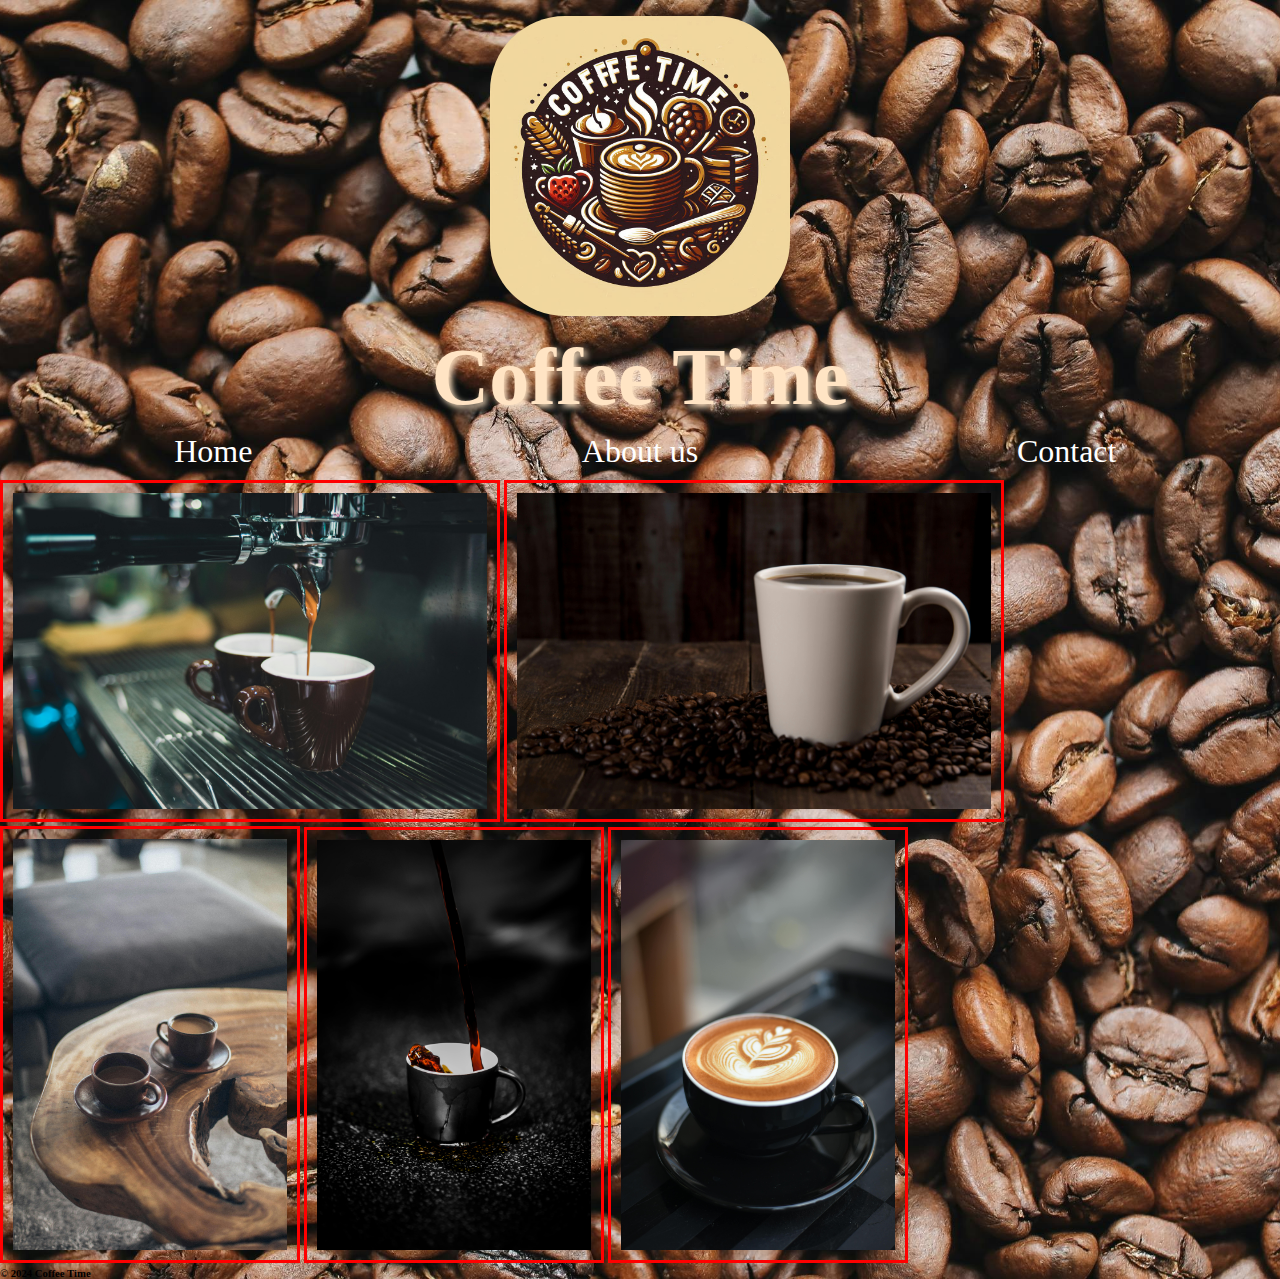
<file: index.html>
<!DOCTYPE html>
<html lang="en">
<head>
    <meta charset="UTF-8">
    <meta name="viewport" content="width=device-width, initial-scale=1.0">
    <link rel="stylesheet" href="css\stylesheet-index.css">
    <title>Coffe Time</title>
</head>
<body>
<header>
    <img src="images/logo.jpeg"
     alt="coffee time logo"/>
    <h2>Coffee Time</h2>

    <nav>
        <ul>
            <li><a href="index.html">Home</a></li>
            <li><a href="about.html">About us</a></li>
            <li><a href="contact.html">Contact</a></li>
        </ul>
    </nav>
</header>

<main>
    
    <section>
        <figure >
        <img src="images/pexels-chevanon-324028.jpg"
        width="500" alt="photo by chevanon" style="display: inline-block;padding: 10px;border: 3px solid red;"/>
        <img src="images/pexels-ifreestock-585753.jpg"
        width="500" alt="photo by ifreestock" style="display: inline-block;padding: 10px;border: 3px solid red;"/>
        <br />
        <img src="images/pexels-elina-sazonova-1907071.jpg"
        width="300" alt="photo by elina-sazonova" style="display: inline-block;padding: 10px;border: 3px solid red;"/>
        <img src="images/pexels-lood-goosen-508841-1235706.jpg"
        width="300" alt="photo by lood goosen" style="display: inline-block;padding: 10px;border: 3px solid red;"/>
        <img src="images/pexels-chevanon-312418.jpg"
        width="300" alt="photo by chevanon" style="display: inline-block;padding: 10px;border: 3px solid red;"/>
        
        </figure>
   
    </section>
</main>
<footer>
    <p><h6>© 2024 Coffee Time</h6></p>
</footer>
</body>
</html>
</file>
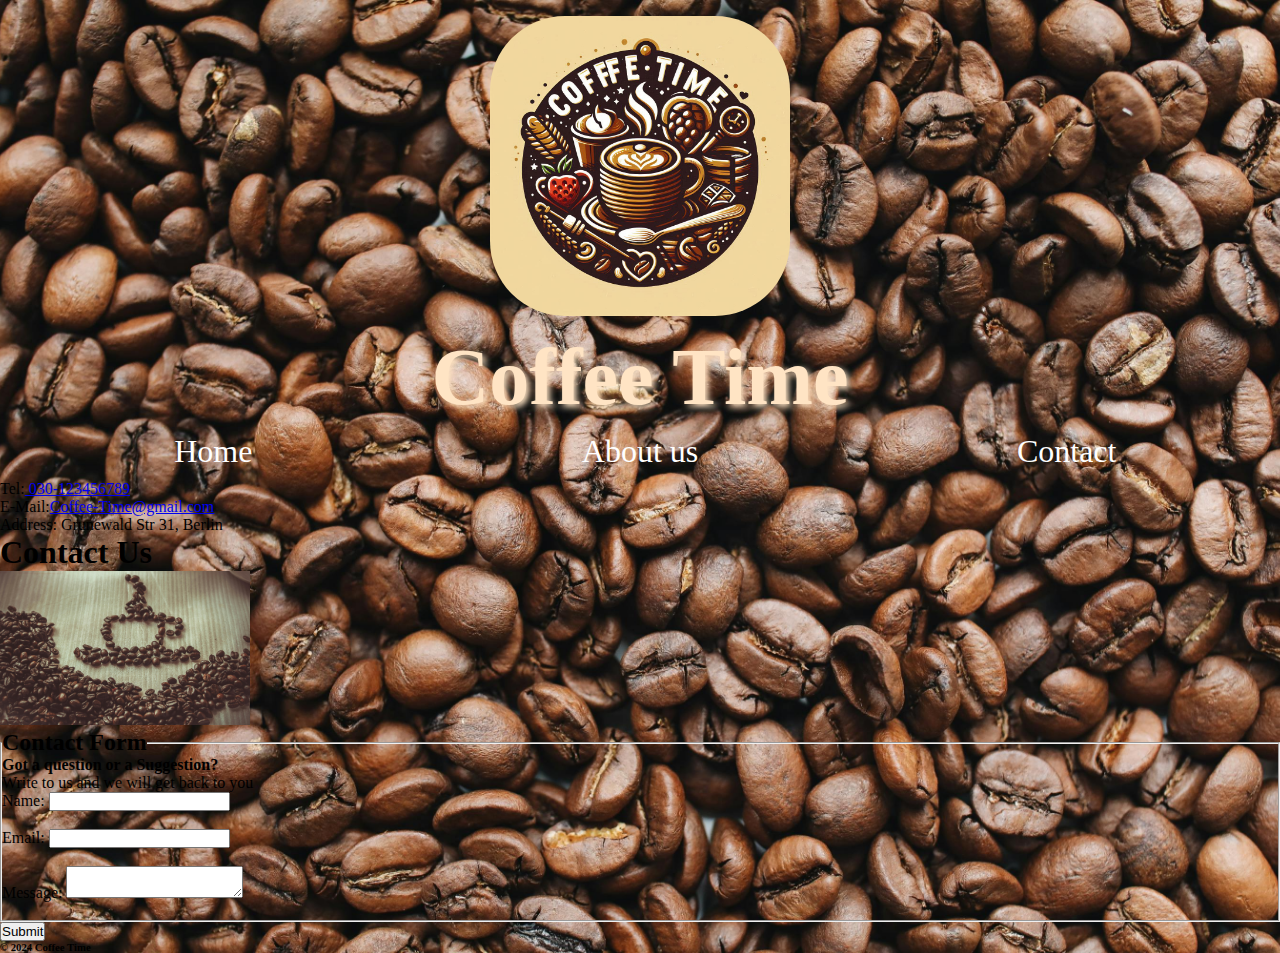
<file: contact.html>
<!DOCTYPE html>
<html lang="en">
<head>
    <meta charset="UTF-8">
    <meta name="viewport" content="width=device-width, initial-scale=1.0">
    <link rel="stylesheet" href="css/stylesheet-contact.css">
    <title>Coffee Time Contact Us</title>
</head>
<body>
<header>
    <img src="images/logo.jpeg"
    width="150" alt="coffee time logo"/>
    <h2>Coffee Time</h2>
    <nav>
        <ul>
            <li><a href="index.html">Home</a></li>
            <li><a href="about.html">About us</a></li>
            <li><a href="contact.html">Contact</a></li>
        </ul>
    </nav>
</header>
<section>
<ul>
    <li>Tel:<a href="030123456789"> 030-123456789</a></li>
    <li>E-Mail:<a href="Coffee-Time@gmail.com">Coffee-Time@gmail.com </a></li>
    <li>Address: Grunewald Str 31, Berlin</li>
</ul>
</section>
<main>
    <section>
        <h1>Contact Us</h1>
        <figure>
            <img src="images/pexels-samerdaboul-1005766.jpg"
            width="250" alt="photo by samer daboul"/>
        </figure>    
        <form action="submit-form.php" method="dialog">
            <fieldset>
                <legend><h2>Contact Form</h2></legend>
                <h4>Got a question or a Suggestion?</h4>
                <p>Write to us and we will get back to you</p>
                <label for="name">Name:</label>
                <input type="text" id="name" name="name" /><br /><br />
                <label for="email">Email:</label>
            <input type="text" id="email" name="email" /><br /><br />
            <label for="message">Message:</label>
            <textarea id="message" name="message"></textarea><br /><br />
            </fieldset>
            <button type="submit">Submit</button>
        </form>
    </section>
   
</main>
<footer>
    <p><h6>© 2024 Coffee Time</h6></p>
</footer>
</body>
</html>
</file>
<file: css/stylesheet-contact.css>
* {
    padding: 0;
    margin: 0;
    box-sizing: border-box;
  }

  body {
    background-color: #efefef;
    width: 100%;
    height: 100%;
    display: flex;
    flex-direction: column;
    background-image: url("../images/coffee-background3.jpg");
    background-repeat: no-repeat;
    background-size: cover;
    background-position: center;
    min-height: 100vh;
  }

  header img {
    display: flex;
    aspect-ratio: 1;
    border-radius: 25%;
    width: 300px;
    height: auto;
    margin: 1rem auto;
    top: 50%;
    left: 50%;
    transform: translate(-50% -50%);
    
  }

  header h2 {
    text-align: center;
    color: bisque;
    font-size: 5em;
    text-shadow: 3px 3px 6px;

  }

  header nav ul {
    display: flex;
    justify-content: space-between;
    list-style-type: none;
    padding: 0;
    margin: 0;
  }

  header nav li {
    flex: 1;
    text-align: center;
    font-size: 2em;
    
  }

  header nav a {
    display: block;
    padding: 10px 20px;
    color: white;
    text-decoration: none;
  }

  header nav a:hover {
    color: blue;
  }
</file>
